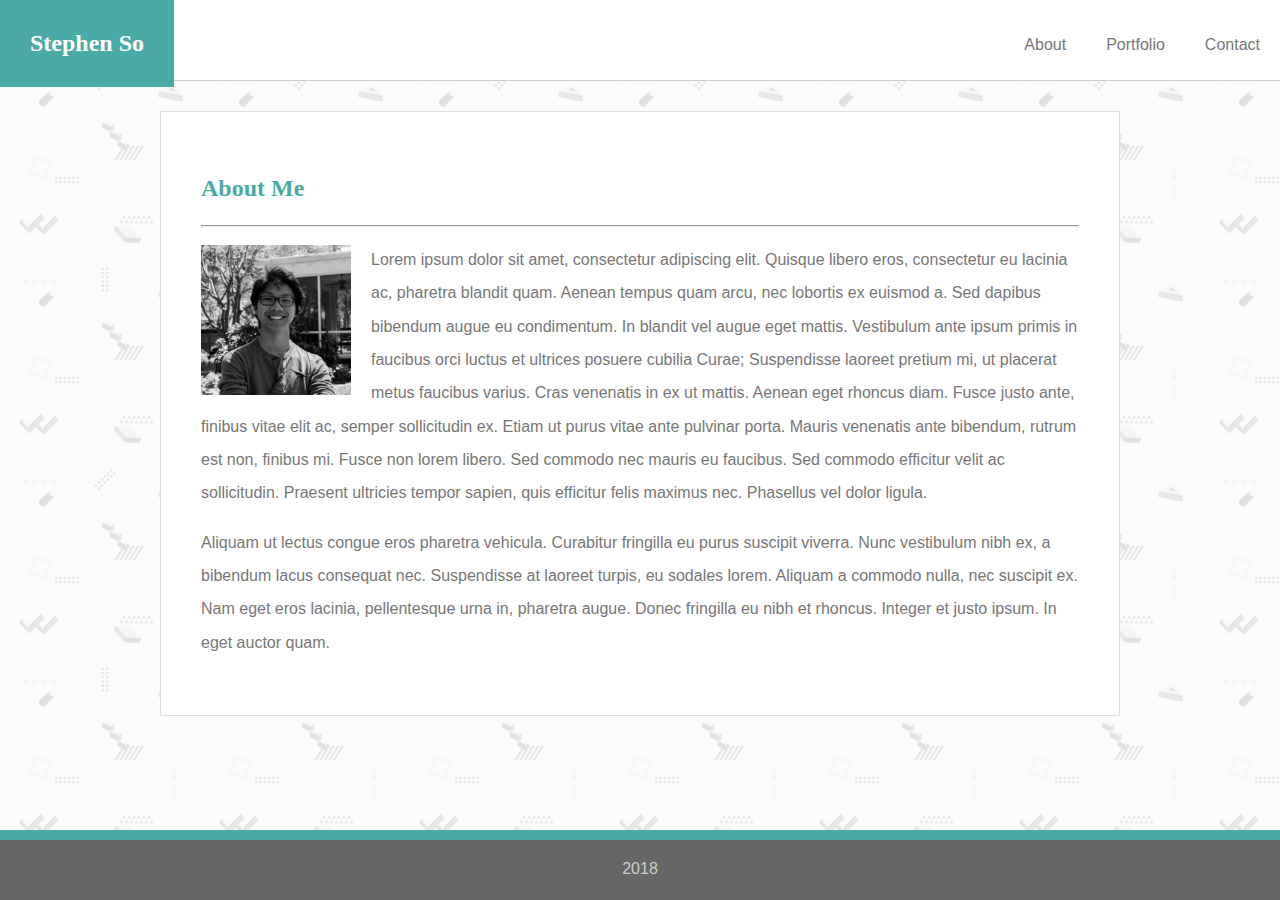
<file: index.html>
<!DOCTYPE html>
<html>
    <head>
        <title>
            About
        </title>
        <meta name="viewport" content="width=device-width, initial-scale=1.0">
        <link rel='stylesheet' type='text/css' href='assets/css/style.css'>
    </head>

    <body>
        <div class='container'>
            <div class='navbar'>
                <h2 id='top-name'>
                    Stephen So
                </h2>

                <ul class='top-links'>
                    <li>
                        <a href='contact.html'>Contact</a>
                    </li>
                    <li>
                        <a href='portfolio.html'>Portfolio</a>
                    </li>
                    <li>
                        <a href='index.html'>About</a>
                    </li>
                </ul>
            </div>
        </div>

        <div class='main'>
            <div class='main-content'>
                <h2>
                    About Me
                </h2>
                <hr>
                <img src='assets/images/pro.jpg' height=150 width=150 alt='Profile'>
                <p>
                    Lorem ipsum dolor sit amet, consectetur adipiscing elit. Quisque libero eros, consectetur eu lacinia ac, pharetra blandit quam. Aenean tempus quam arcu, nec lobortis ex euismod a. Sed dapibus bibendum augue eu condimentum. In blandit vel augue eget mattis. Vestibulum ante ipsum primis in faucibus orci luctus et ultrices posuere cubilia Curae; Suspendisse laoreet pretium mi, ut placerat metus faucibus varius. Cras venenatis in ex ut mattis. Aenean eget rhoncus diam. Fusce justo ante, finibus vitae elit ac, semper sollicitudin ex. Etiam ut purus vitae ante pulvinar porta. Mauris venenatis ante bibendum, rutrum est non, finibus mi. Fusce non lorem libero. Sed commodo nec mauris eu faucibus. Sed commodo efficitur velit ac sollicitudin. Praesent ultricies tempor sapien, quis efficitur felis maximus nec. Phasellus vel dolor ligula.
                </p>

                <p>
                    Aliquam ut lectus congue eros pharetra vehicula. Curabitur fringilla eu purus suscipit viverra. Nunc vestibulum nibh ex, a bibendum lacus consequat nec. Suspendisse at laoreet turpis, eu sodales lorem. Aliquam a commodo nulla, nec suscipit ex. Nam eget eros lacinia, pellentesque urna in, pharetra augue. Donec fringilla eu nibh et rhoncus. Integer et justo ipsum. In eget auctor quam.
                </p>

            </div>
        </div>

        <footer>
            <div class='footer-content'>
                2018
            </div>
            
        </footer>
    </body>
</html>
</file>
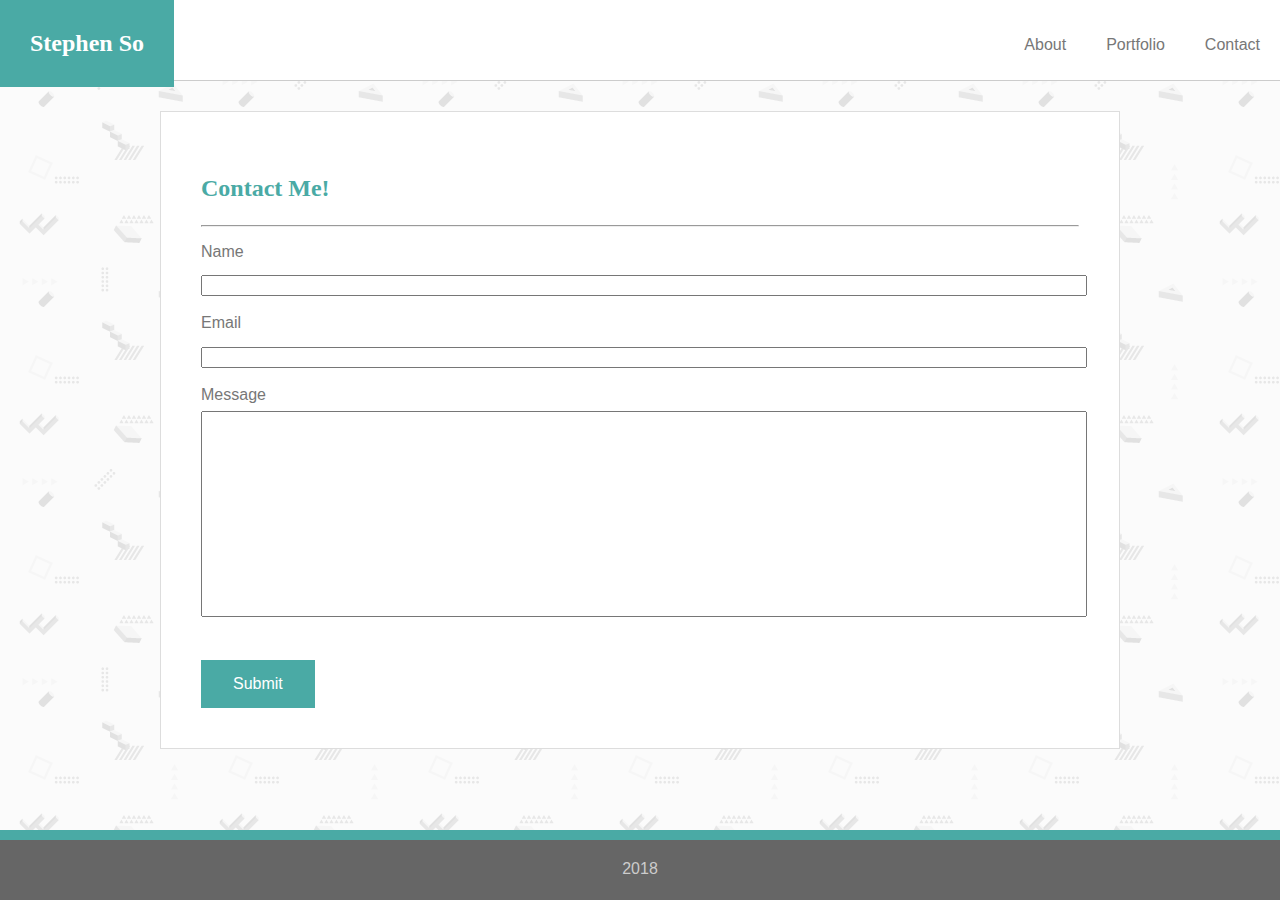
<file: contact.html>
<!DOCTYPE html>
<html>
    <head>
        <title>
            Contact
        </title>
        <meta name="viewport" content="width=device-width, initial-scale=1.0">
        <link rel='stylesheet' type='text/css' href='assets/css/style.css'>
    </head>

    <body>
        <div class='container'>
            <div class='navbar'>
                <h2 id='top-name'>
                    Stephen So
                </h2>

                <ul class='top-links'>
                    <li>
                        <a href='contact.html'>Contact</a>
                    </li>
                    <li>
                        <a href='portfolio.html'>Portfolio</a>
                    </li>
                    <li>
                        <a href='index.html'>About</a>
                    </li>
                </ul>
            </div>
        </div>

        <div class='main'>
            <div class='main-content'>
                <h2>
                    Contact Me!
                </h2>
                <hr>
                <form class='contact-form'>
                    Name<br>
                    <input type="text" name="name"><br>
                    Email<br>
                    <input type="text" name="email"><br>
                    Message<br>
                    <input type="text" name="message" id='message-box'><br>
                </form>
                <br>
                <button type='button'>
                    Submit
                </button>
            </div>
        </div>

        <footer>
            <div class='footer-content'>
                2018
            </div>
            
        </footer>
    </body>
</html>
</file>
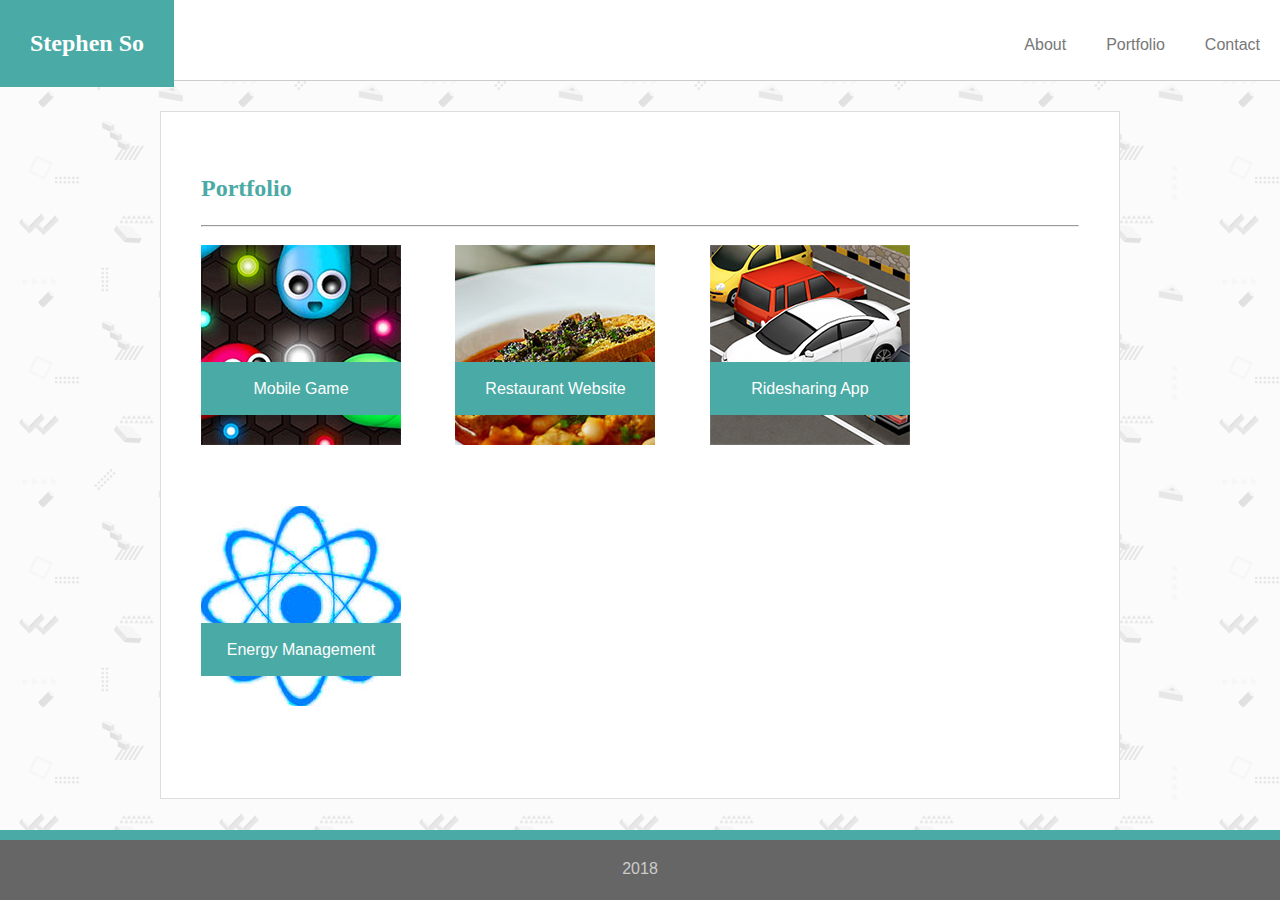
<file: portfolio.html>
<!DOCTYPE html>
<html>
    <head>
        <title>
            Portfolio
        </title>
        <meta name="viewport" content="width=device-width, initial-scale=1.0">
        <link rel='stylesheet' type='text/css' href='assets/css/style.css'>
    </head>

    <body>
        <div class='container'>
            <div class='navbar'>
                <h2 id='top-name'>
                    Stephen So
                </h2>

                <ul class='top-links'>
                    <li>
                        <a href='contact.html'>Contact</a>
                    </li>
                    <li>
                        <a href='portfolio.html'>Portfolio</a>
                    </li>
                    <li>
                        <a href='index.html'>About</a>
                    </li>
                </ul>
            </div>
        </div>

        <div class='main'>
            <div class='main-content'>
                <h2>
                    Portfolio
                </h2>
                <hr>
                <!---page content here-->
                <div class='portfolio-tile'>
                    <img src='assets/images/tile01.jpg' alt='tile01'>
                    <div class='portfolio-tile-caption'>
                        Mobile Game
                    </div>
                </div>
                <div class='portfolio-tile'>
                    <img src='assets/images/tile02.jpg' alt='tile02'>
                    <div class='portfolio-tile-caption'>
                        Restaurant Website
                    </div>
                </div>
                <div class='portfolio-tile'>
                    <img src='assets/images/tile03.jpg' alt='tile03'>
                    <div class='portfolio-tile-caption'>
                        Ridesharing App
                    </div>
                </div>
                <div class='portfolio-tile'>
                    <img src='assets/images/tile04.jpg' alt='tile04'>
                    <div class='portfolio-tile-caption'>
                        Energy Management
                    </div>
                </div>
            </div>
        </div>

        <footer>
            <div class='footer-content'>
                2018
            </div>
            
        </footer>
    </body>
</html>
</file>
<file: assets/css/style.css>
body {
    margin: 0 !important;
    padding: 0 !important;
    color: #777777;
    font-family: 'Arial', 'Helvetica Neue', Helvetica, sans-serif;
    background-image: url("../images/bricks.png");
    background-repeat: repeat;
}

h1, h2, h3 {
    color: #4aaaa5;
    font-family: 'Georgia', Times, Times New Roman, serif;
}

.navbar {
    width: 100%;
    margin: auto;
}

.container {
    width: 100%;
    background-color: #ffffff;
    height: 80px;
    border-bottom: 1px solid #cccccc;
}

#top-name {
    float: left;
    background-color: #4aaaa5;
    color: #ffffff;
    padding: 30px;
    margin: 0;
}

.top-links {
    position: relative;
    float: right;
    right: 0;
}

.top-links li a:link {
    text-decoration: none;
    color: #777777;
}

.top-links li a:visited {
    text-decoration: none;
    color: #777777
}

.top-links li {
    float: right;
    list-style-type: none;
    margin: 20px;
}

body {
    background-color: lightgray;
}

.main {
    width: 960px;
    margin: auto;
    background-color: #ffffff;
    clear: both;
}

.main-content {
    padding: 40px;
    border: 1px solid #dddddd;
    margin-top: 30px;
    line-height: 25pt;
}

.main-content img {
    float: left;
    margin: 10px 20px 10px 0;
}

footer {
    height: 40px;
    background-color: #666666;
    border-top: 10px solid #4aaaa5;
    position: fixed;
	left: 0;
	bottom: 0;
	width: 100%;
	text-align: center;
    color: #cccccc;
    padding: 20px 0 0 0;
}

.portfolio-tile {
    height: 200px;
    width: 200px;
    margin: 0 50px 50px 0;
    display: inline-block;
    position: relative;
}

.portfolio-tile-caption {
    background-color: #4aaaa5;
    color: #ffffff;
    position: absolute;
    bottom: 20px;
    padding: 10px 0;
    width: 100%;
    text-align: center;
}

.contact-form input {
    width: 100%;
    margin-bottom:10px;
}

#message-box {
    height: 200px;
}

button {
    background-color: #4aaaa5; /* Green */
    border: none;
    color: white;
    padding: 15px 32px;
    text-align: center;
    text-decoration: none;
    display: inline-block;
    font-size: 16px;
}

/******************************/

@media only screen and (max-width: 980px) {
    .main {
        width: 90%;
    }
}

@media only screen and (max-width: 768px) {
    h2 {
        font-size: 25pt;
    }

    p {
        font-size: 18pt;
        line-height: 2;
    }

    li {
        font-size: 15pt;
    }

    .portfolio-tile-caption {
        font-size: 20pt;
    }

    form {
        font-size: 18pt;
        height: auto;
    }

    button {
        font-size: 18pt;
    }
}

@media only screen and (max-width: 640px) {
    h2 {
        font-size: 30pt;
    }

    p {
        font-size: 20pt;
    }

    li {
        font-size: 18pt;
    }

    #top-name {
        width: 100%;
        margin: auto;
        float: none;
        text-align: center;
        padding: 30px 0;
    }

    .container {
        height: 200px;
    }

    .top-links {
        float: left;
    }

    .top-links li {
        
    }

    .main-content img {
        float: none;
        width: 100%;
        height: auto;
    }

    .portfolio-tile {
        width: 100%;
        margin: auto;
        height: auto;
    }

    .portfolio-tile img {
        margin: 0 0 50px 0;
    }

    .portfolio-tile-caption {
        font-size: 40pt;
        line-height: 1.5;
    }

    form {
        font-size: 20pt;
        height: auto;
    }

    button {
        font-size: 20pt;
    }
}
</file>
